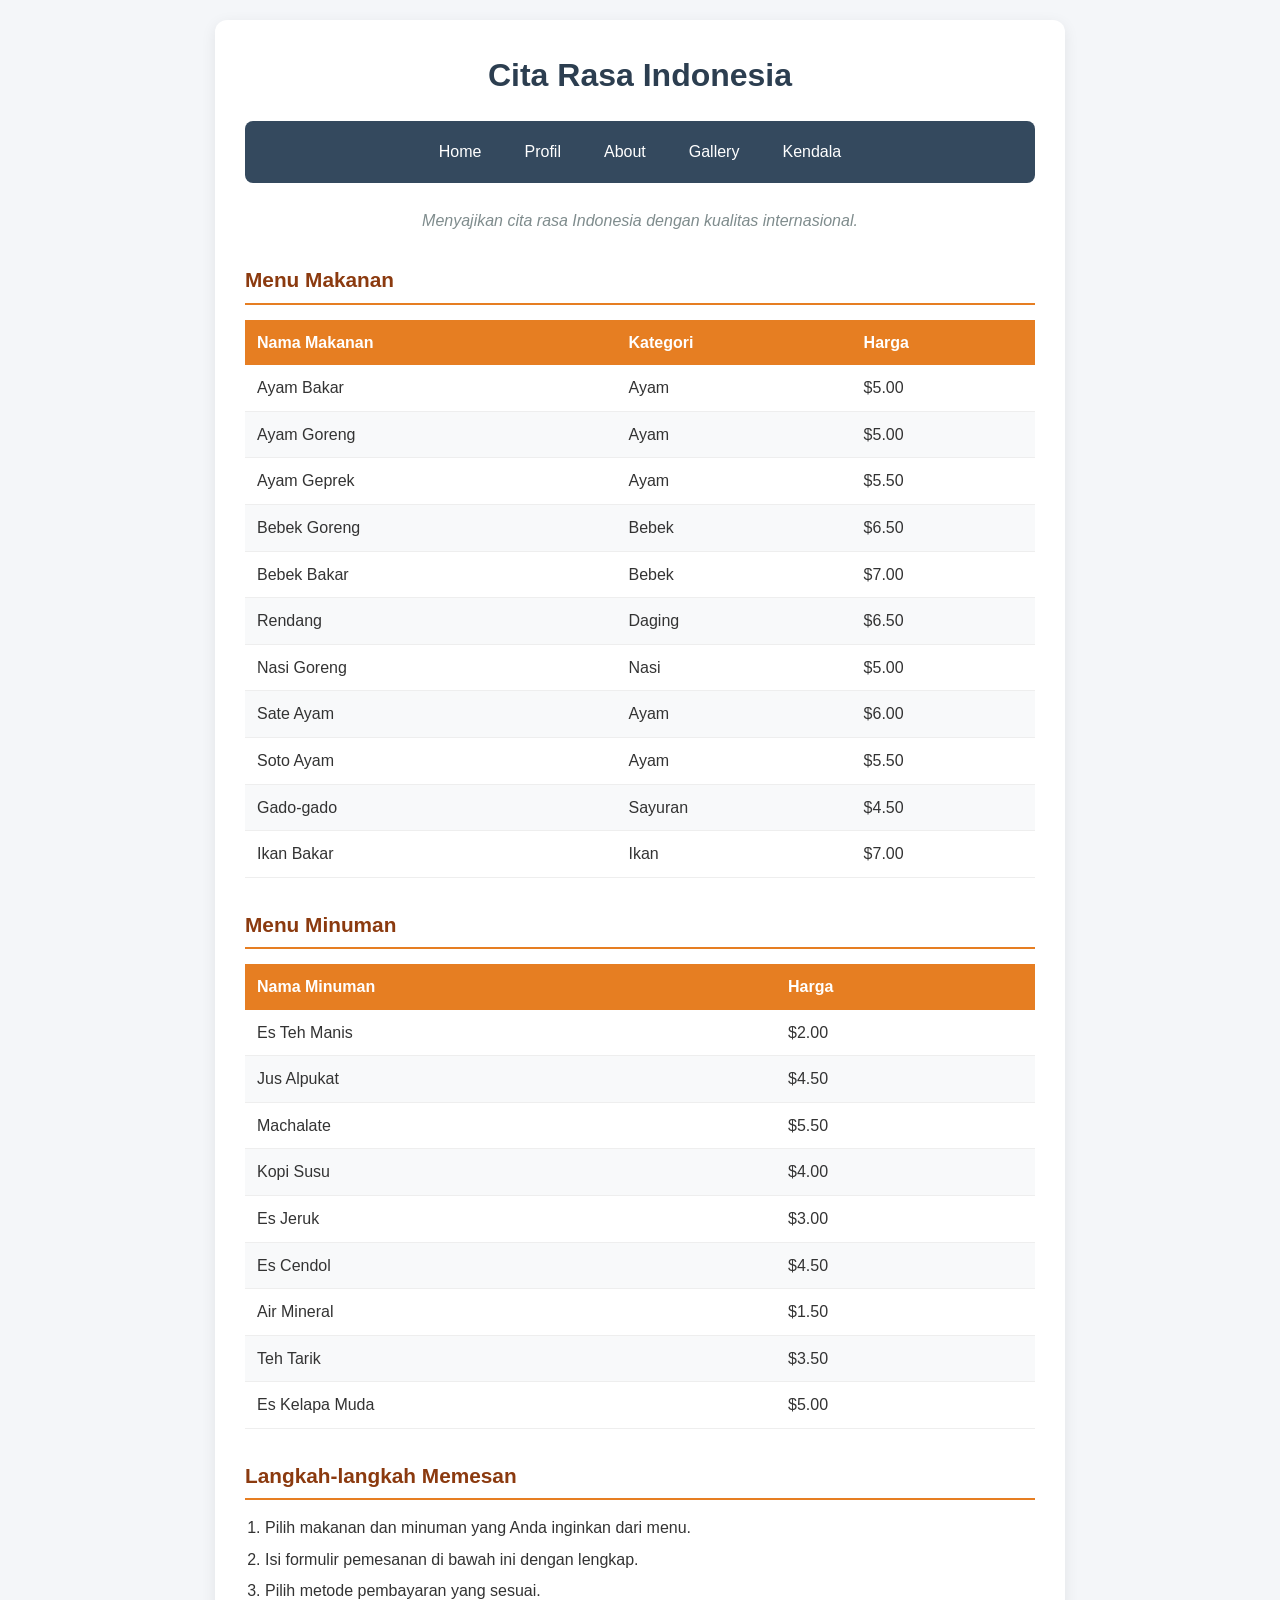
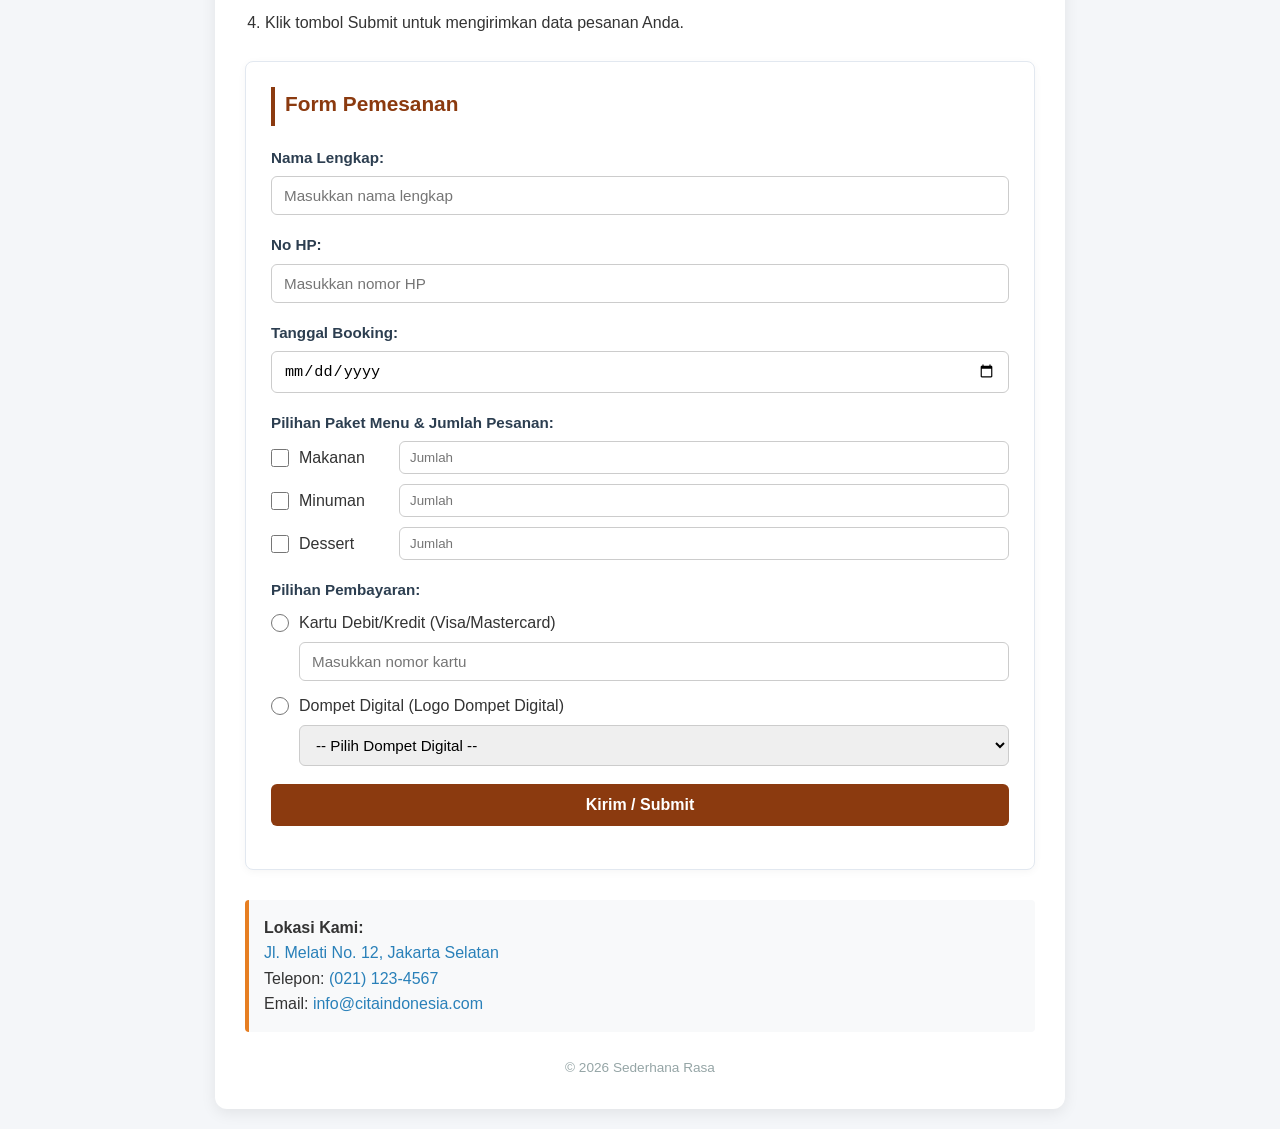
<file: index.html>
<!DOCTYPE html>
<html lang="id">

<head>
  <meta charset="UTF-8" />
  <meta name="viewport" content="width=device-width, initial-scale=1.0" />
  <title>Menu Cita Rasa Indonesia</title>
  <link rel="stylesheet" href="style.css" />
</head>

<body>
  <div class="menu-card">
    <h1 id="home">Cita Rasa Indonesia</h1>

    <nav aria-label="Navigasi utama">
      <a href="home.html">Home</a>
      <a href="profil.html">Profil</a>
      <a href="About.html">About</a>
      <a href="Gallery.html">Gallery</a>
      <a href="Kendala.html">Kendala</a>
    </nav>

    <div class="page-wrap">
      <div class="main-content">
        <p class="deskripsi">
          Menyajikan cita rasa Indonesia dengan kualitas internasional.
        </p>

        <div id="profil">
          <h2>Menu Makanan</h2>
          <table class="menu-table">
            <thead>
              <tr>
                <th scope="col">Nama Makanan</th>
                <th scope="col">Kategori</th>
                <th scope="col">Harga</th>
              </tr>
            </thead>
            <tbody>
              <tr>
                <td>Ayam Bakar</td>
                <td>Ayam</td>
                <td>$5.00</td>
              </tr>
              <tr>
                <td>Ayam Goreng</td>
                <td>Ayam</td>
                <td>$5.00</td>
              </tr>
              <tr>
                <td>Ayam Geprek</td>
                <td>Ayam</td>
                <td>$5.50</td>
              </tr>
              <tr>
                <td>Bebek Goreng</td>
                <td>Bebek</td>
                <td>$6.50</td>
              </tr>
              <tr>
                <td>Bebek Bakar</td>
                <td>Bebek</td>
                <td>$7.00</td>
              </tr>
              <tr>
                <td>Rendang</td>
                <td>Daging</td>
                <td>$6.50</td>
              </tr>
              <tr>
                <td>Nasi Goreng</td>
                <td>Nasi</td>
                <td>$5.00</td>
              </tr>
              <tr>
                <td>Sate Ayam</td>
                <td>Ayam</td>
                <td>$6.00</td>
              </tr>
              <tr>
                <td>Soto Ayam</td>
                <td>Ayam</td>
                <td>$5.50</td>
              </tr>
              <tr>
                <td>Gado-gado</td>
                <td>Sayuran</td>
                <td>$4.50</td>
              </tr>
              <tr>
                <td>Ikan Bakar</td>
                <td>Ikan</td>
                <td>$7.00</td>
              </tr>
            </tbody>
          </table>

          <h2>Menu Minuman</h2>
          <table class="menu-table">
            <thead>
              <tr>
                <th scope="col">Nama Minuman</th>
                <th scope="col">Harga</th>
              </tr>
            </thead>
            <tbody>
              <tr>
                <td>Es Teh Manis</td>
                <td>$2.00</td>
              </tr>
              <tr>
                <td>Jus Alpukat</td>
                <td>$4.50</td>
              </tr>
              <tr>
                <td>Machalate</td>
                <td>$5.50</td>
              </tr>
              <tr>
                <td>Kopi Susu</td>
                <td>$4.00</td>
              </tr>
              <tr>
                <td>Es Jeruk</td>
                <td>$3.00</td>
              </tr>
              <tr>
                <td>Es Cendol</td>
                <td>$4.50</td>
              </tr>
              <tr>
                <td>Air Mineral</td>
                <td>$1.50</td>
              </tr>
              <tr>
                <td>Teh Tarik</td>
                <td>$3.50</td>
              </tr>
              <tr>
                <td>Es Kelapa Muda</td>
                <td>$5.00</td>
              </tr>
            </tbody>
          </table>

          <section class="order-guide" aria-labelledby="order-guide-title">
            <h2 id="order-guide-title">Langkah-langkah Memesan</h2>
            <ol>
              <li>Pilih makanan dan minuman yang Anda inginkan dari menu.</li>
              <li>Isi formulir pemesanan di bawah ini dengan lengkap.</li>
              <li>Pilih metode pembayaran yang sesuai.</li>
              <li>Klik tombol Submit untuk mengirimkan data pesanan Anda.</li>
            </ol>
          </section>

          <!-- Form Pemesanan -->
          <section class="order-form-section">
            <h2>Form Pemesanan</h2>
            <form action="#" method="POST" class="order-form">
              <!-- 1. Textbox Input Nama Lengkap & No HP -->
              <div class="form-group">
                <label for="nama">Nama Lengkap:</label>
                <input type="text" id="nama" name="nama" placeholder="Masukkan nama lengkap" required />
              </div>

              <div class="form-group">
                <label for="nohp">No HP:</label>
                <input type="tel" id="nohp" name="nohp" placeholder="Masukkan nomor HP" required />
              </div>

              <!-- 2. Input Type Date Tanggal Booking -->
              <div class="form-group">
                <label for="tanggal_booking">Tanggal Booking:</label>
                <input type="date" id="tanggal_booking" name="tanggal_booking" required />
              </div>

              <!-- 3. Checkbox Pilihan Paket + Textbox Jumlah Pesanan -->
              <div class="form-group">
                <label>Pilihan Paket Menu & Jumlah Pesanan:</label>

                <div class="checkbox-row">
                  <input type="checkbox" id="makanan" name="kategori_menu[]" value="makanan" />
                  <label for="makanan">Makanan</label>
                  <input type="number" name="jumlah_makanan" min="1" placeholder="Jumlah" />
                </div>

                <div class="checkbox-row">
                  <input type="checkbox" id="minuman" name="kategori_menu[]" value="minuman" />
                  <label for="minuman">Minuman</label>
                  <input type="number" name="jumlah_minuman" min="1" placeholder="Jumlah" />
                </div>

                <div class="checkbox-row">
                  <input type="checkbox" id="dessert" name="kategori_menu[]" value="dessert" />
                  <label for="dessert">Dessert</label>
                  <input type="number" name="jumlah_dessert" min="1" placeholder="Jumlah" />
                </div>
              </div>

              <!-- 4. Radio Button Pilihan Pembayaran & Input Terkait -->
              <div class="form-group">
                <label>Pilihan Pembayaran:</label>

                <!-- Kartu Debit/Kredit -->
                <div class="radio-row">
                  <input type="radio" id="kartu" name="pembayaran" value="kartu" required />
                  <label for="kartu">Kartu Debit/Kredit (Visa/Mastercard)</label>
                </div>
                <div class="sub-input">
                  <input type="text" name="nomor_kartu" placeholder="Masukkan nomor kartu" />
                </div>

                <!-- Dompet Digital -->
                <div class="radio-row">
                  <input type="radio" id="dompet_digital" name="pembayaran" value="dompet_digital" />
                  <label for="dompet_digital">Dompet Digital (Logo Dompet Digital)</label>
                </div>
                <div class="sub-input">
                  <select name="pilihan_dompet_digital">
                    <option value="">-- Pilih Dompet Digital --</option>
                    <option value="gopay">GoPay</option>
                    <option value="ovo">OVO</option>
                    <option value="dana">DANA</option>
                    <option value="shopeepay">ShopeePay</option>
                  </select>
                </div>
              </div>

              <!-- 5. Button Submit -->
              <div class="form-group">
                <button type="submit" class="btn-submit">Kirim / Submit</button>
              </div>
            </form>
          </section>

          <div class="info-alamat">
            <strong>Lokasi Kami:</strong><br />
            <a href="https://www.google.com/maps/search/?api=1&query=Jl.+Melati+No.+123,+Jakarta+Selatan"
              target="_blank" rel="noopener noreferrer">
              Jl. Melati No. 12, Jakarta Selatan
            </a><br />
            Telepon: <a href="tel:+62211234567">(021) 123-4567</a><br />
            Email: <a href="mailto:info@citaindonesia.com">info@citaindonesia.com</a>
          </div>

          <div class="copyright">&copy; 2026 Sederhana Rasa</div>
        </div>
      </div>
    </div>
  </div>
</body>

</html>
</file>
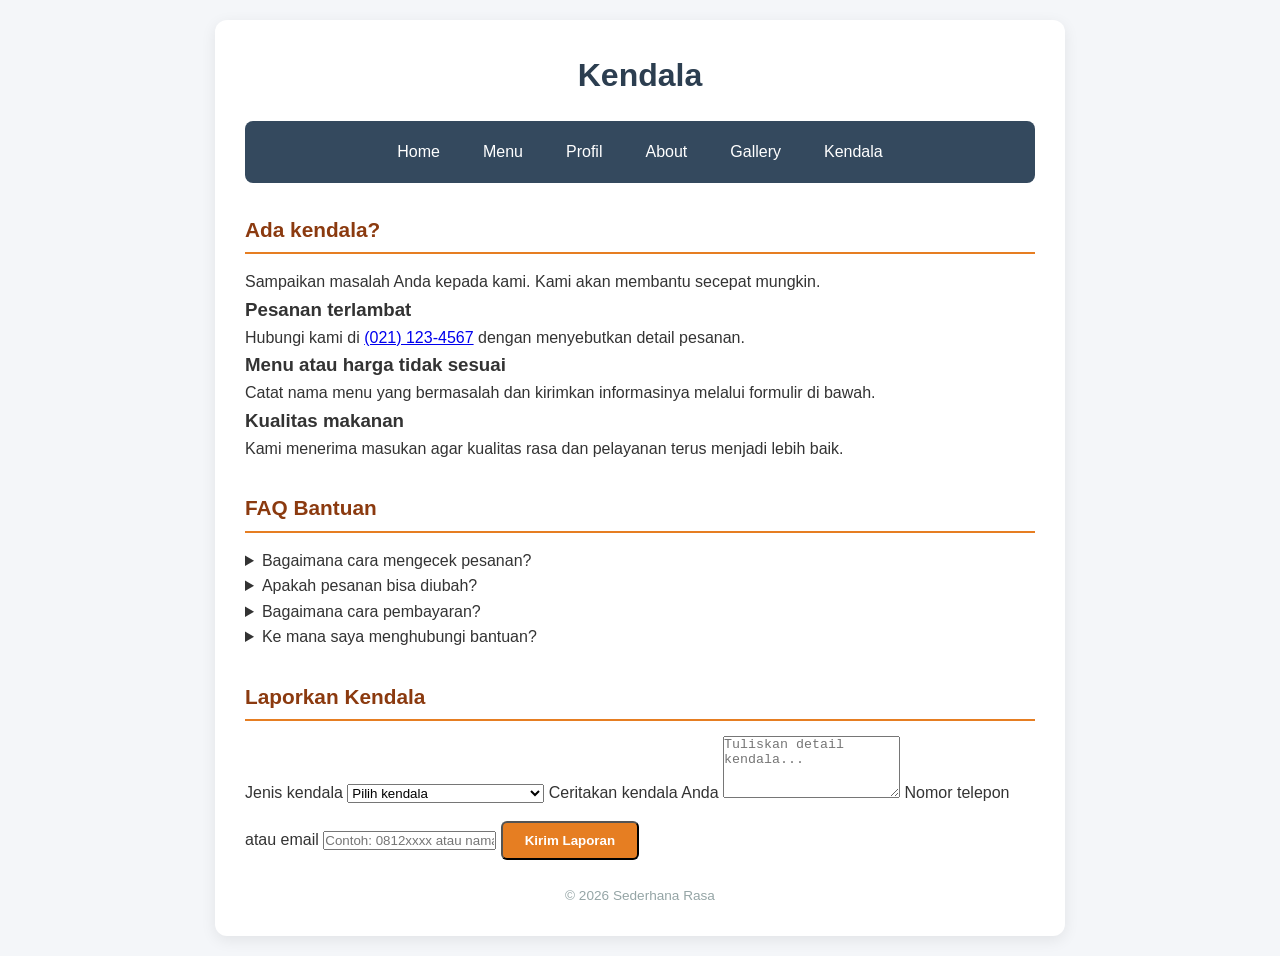
<file: Kendala.html>
<!DOCTYPE html>
<html lang="id">

<head>
  <meta charset="UTF-8">
  <meta name="viewport" content="width=device-width, initial-scale=1.0">
  <title>Kendala - Cita Rasa Indonesia</title>
  <link rel="stylesheet" href="style.css">
</head>

<body>
  <main class="menu-card issue-card">
    <h1>Kendala</h1>

    <nav aria-label="Navigasi utama">
      <a href="home.html">Home</a>
      <a href="index.html">Menu</a>
      <a href="profil.html">Profil</a>
      <a href="About.html">About</a>
      <a href="Gallery.html">Gallery</a>
      <a href="Kendala.html">Kendala</a>
    </nav>

    <section class="issue-intro" aria-labelledby="issue-title">
      <h2 id="issue-title">Ada kendala?</h2>
      <p>Sampaikan masalah Anda kepada kami. Kami akan membantu secepat mungkin.</p>
    </section>

    <section class="issue-options" aria-label="Kendala yang sering terjadi">
      <article>
        <h3>Pesanan terlambat</h3>
        <p>Hubungi kami di <a href="tel:+62211234567">(021) 123-4567</a> dengan menyebutkan detail pesanan.</p>
      </article>
      <article>
        <h3>Menu atau harga tidak sesuai</h3>
        <p>Catat nama menu yang bermasalah dan kirimkan informasinya melalui formulir di bawah.</p>
      </article>
      <article>
        <h3>Kualitas makanan</h3>
        <p>Kami menerima masukan agar kualitas rasa dan pelayanan terus menjadi lebih baik.</p>
      </article>
    </section>

    <section class="issue-faq" aria-labelledby="faq-title">
      <h2 id="faq-title">FAQ Bantuan</h2>
      <details>
        <summary>Bagaimana cara mengecek pesanan?</summary>
        <p>Hubungi kami melalui telepon dan siapkan nama serta detail pesanan Anda.</p>
      </details>
      <details>
        <summary>Apakah pesanan bisa diubah?</summary>
        <p>Pesanan dapat diubah selama belum diproses. Segera hubungi kami untuk mendapatkan bantuan.</p>
      </details>
      <details>
        <summary>Bagaimana cara pembayaran?</summary>
        <p>Pembayaran dapat dilakukan sesuai arahan petugas saat pesanan dikonfirmasi.</p>
      </details>
      <details>
        <summary>Ke mana saya menghubungi bantuan?</summary>
        <p>Hubungi (021) 123-4567 atau kirimkan laporan melalui formulir di bawah.</p>
      </details>
    </section>

    <form class="issue-form" id="issueForm">
      <h2>Laporkan Kendala</h2>
      <label for="issueType">Jenis kendala</label>
      <select id="issueType" name="issueType" required>
        <option value="">Pilih kendala</option>
        <option>Pesanan terlambat</option>
        <option>Menu atau harga tidak sesuai</option>
        <option>Kualitas makanan</option>
        <option>Lainnya</option>
      </select>

      <label for="issueMessage">Ceritakan kendala Anda</label>
      <textarea id="issueMessage" name="issueMessage" rows="4" placeholder="Tuliskan detail kendala..."
        required></textarea>

      <label for="issueContact">Nomor telepon atau email</label>
      <input id="issueContact" name="issueContact" type="text" placeholder="Contoh: 0812xxxx atau nama@email.com"
        required>

      <button class="home-button issue-submit" type="submit">Kirim Laporan</button>
      <p class="issue-status" id="issueStatus" role="status" aria-live="polite"></p>
    </form>

    <div class="copyright">&copy; 2026 Sederhana Rasa</div>
  </main>

  <script>
    const issueForm = document.getElementById("issueForm");
    const issueStatus = document.getElementById("issueStatus");

    issueForm.addEventListener("submit", (event) => {
      event.preventDefault();
      issueStatus.textContent = "Laporan Anda sudah diterima. Terima kasih atas masukannya.";
      issueForm.reset();
    });
  </script>

</body>

</html>
</file>
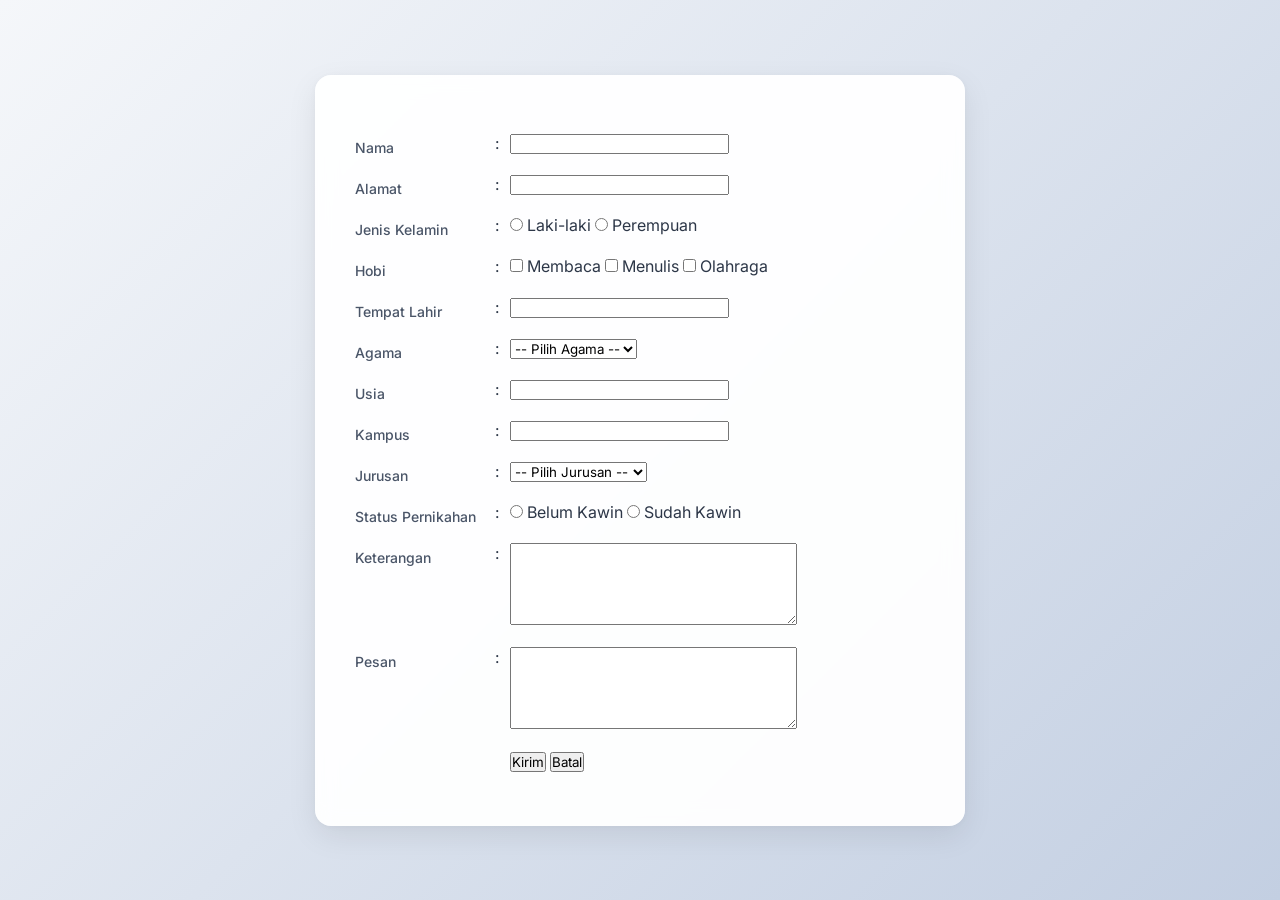
<file: latihan pembuatab form/latihan pembutan form.html>
<!DOCTYPE html>
<html lang="id">

<head>
  <meta charset="UTF-8">
  <meta name="viewport" content="width=device-width, initial-scale=1.0">
  <title>Pembuatan Form</title>
  <link rel="stylesheet" href="style.css">
</head>

<body>


  <!-- Start of Form -->
  <form action="" method="POST">
    <table>
      <tr>
        <td>Nama</td>
        <td>:</td>
        <td><input type="text" name="nama" id="nama"></td>
      </tr>
      <tr>
        <td>Alamat</td>
        <td>:</td>
        <td><input type="text" name="alamat" id="alamat"></td>
      </tr>
      <tr>
        <td>Jenis Kelamin</td>
        <td>:</td>
        <td>
          <input type="radio" name="jk" id="laki-laki" value="Laki-laki">
          <label for="laki-laki">Laki-laki</label>
          <input type="radio" name="jk" id="perempuan" value="Perempuan">
          <label for="perempuan">Perempuan</label>
        </td>
      </tr>
      <tr>
        <td>Hobi</td>
        <td>:</td>
        <td>
          <input type="checkbox" name="hobi[]" id="membaca" value="Membaca">
          <label for="membaca">Membaca</label>
          <input type="checkbox" name="hobi[]" id="menulis" value="Menulis">
          <label for="menulis">Menulis</label>
          <input type="checkbox" name="hobi[]" id="olahraga" value="Olahraga">
          <label for="olahraga">Olahraga</label>
        </td>
      </tr>
      <tr>
        <td>Tempat Lahir</td>
        <td>:</td>
        <td><input type="text" name="tempat_lahir" id="tempat_lahir"></td>
      </tr>
      <tr>
        <td>Agama</td>
        <td>:</td>
        <td>
          <select name="agama" id="agama">
            <option value="">-- Pilih Agama --</option>
            <option value="Islam">Islam</option>
            <option value="Kristen">Kristen</option>
            <option value="Katolik">Katolik</option>
            <option value="Hindu">Hindu</option>
            <option value="Budha">Budha</option>
            <option value="Khonghucu">Khonghucu</option>
          </select>
        </td>
      </tr>
      <tr>
        <td>Usia</td>
        <td>:</td>
        <td><input type="number" name="usia" id="usia"></td>
      </tr>
      <tr>
        <td>Kampus</td>
        <td>:</td>
        <td><input type="text" name="kampus" id="kampus"></td>
      </tr>
      <tr>
        <td>Jurusan</td>
        <td>:</td>
        <td>
          <select name="jurusan" id="jurusan">
            <option value="">-- Pilih Jurusan --</option>
            <option value="Teknik Informatika">Teknik Informatika</option>
            <option value="Sistem Informasi">Sistem Informasi</option>
            <option value="Manajemen">Manajemen</option>
            <option value="Akuntansi">Akuntansi</option>
          </select>
        </td>
      </tr>
      <tr>
        <td>Status Pernikahan</td>
        <td>:</td>
        <td>
          <input type="radio" name="status_pernikahan" id="belum_kawin" value="Belum Kawin">
          <label for="belum_kawin">Belum Kawin</label>
          <input type="radio" name="status_pernikahan" id="sudah_kawin" value="Sudah Kawin">
          <label for="sudah_kawin">Sudah Kawin</label>
        </td>
      </tr>
      <tr>
        <td>Keterangan</td>
        <td>:</td>
        <td><textarea name="keterangan" id="keterangan" cols="30" rows="5"></textarea></td>
      </tr>
      <tr>
        <td>Pesan</td>
        <td>:</td>
        <td><textarea name="pesan" id="pesan" cols="30" rows="5"></textarea></td>
      </tr>
      <tr>
        <td></td>
        <td></td>
        <td>
          <button type="submit">Kirim</button>
          <button type="reset">Batal</button>
        </td>
      </tr>
    </table>
  </form>

</body>

</html>
</file>
<file: style.css>
/* Reset Dasar */
* {
  box-sizing: border-box;
  margin: 0;
  padding: 0;
}

body {
  font-family: 'Segoe UI', Tahoma, Geneva, Verdana, sans-serif;
  background-color: #f4f6f9;
  color: #333;
  line-height: 1.6;
  padding: 20px;
}

/* Container Utama */
.menu-card {
  max-width: 850px;
  margin: 0 auto;
  background: #ffffff;
  border-radius: 12px;
  box-shadow: 0 4px 15px rgba(0, 0, 0, 0.08);
  padding: 30px;
}

h1 {
  text-align: center;
  color: #2c3e50;
  margin-bottom: 20px;
}

/* Navigasi */
nav {
  display: flex;
  justify-content: center;
  gap: 15px;
  background-color: #34495e;
  padding: 12px;
  border-radius: 8px;
  margin-bottom: 25px;
  flex-wrap: wrap;
}

nav a {
  color: #ffffff;
  text-decoration: none;
  font-weight: 500;
  padding: 6px 14px;
  border-radius: 4px;
  transition: background-color 0.3s;
}

nav a:hover {
  background-color: #e67e22;
}

.deskripsi {
  text-align: center;
  font-style: italic;
  color: #7f8c8d;
  margin-bottom: 25px;
}

h2 {
  color: #8b3a0f;
  border-bottom: 2px solid #e67e22;
  padding-bottom: 6px;
  margin: 30px 0 15px 0;
  font-size: 1.3rem;
}

/* Tabel Menu */
.menu-table {
  width: 100%;
  border-collapse: collapse;
  margin-bottom: 25px;
}

.menu-table th {
  background-color: #e67e22;
  color: #ffffff;
  text-align: left;
  padding: 10px 12px;
}

.menu-table td {
  padding: 10px 12px;
  border-bottom: 1px solid #eeeeee;
}

.menu-table tbody tr:nth-child(even) {
  background-color: #f8f9fa;
}

/* Langkah Memesan */
.order-guide ol {
  padding-left: 20px;
  margin-bottom: 20px;
}

.order-guide li {
  margin-bottom: 6px;
}

/* Styling Form Pemesanan */
.order-form-section {
  background-color: #ffffff;
  border: 1px solid #e2e8f0;
  padding: 25px;
  border-radius: 8px;
  margin-top: 25px;
  box-shadow: 0 2px 8px rgba(0, 0, 0, 0.04);
}

.order-form-section h2 {
  border-bottom: none;
  border-left: 4px solid #8b3a0f;
  padding-left: 10px;
  margin-top: 0;
  margin-bottom: 20px;
}

.form-group {
  margin-bottom: 18px;
}

.form-group > label {
  display: block;
  font-weight: 600;
  margin-bottom: 6px;
  color: #2c3e50;
  font-size: 0.95rem;
}

/* Input Teks, Tel, Date, Select */
.form-group input[type='text'],
.form-group input[type='tel'],
.form-group input[type='date'],
.form-group select {
  width: 100%;
  padding: 10px 12px;
  border: 1px solid #ccc;
  border-radius: 6px;
  font-size: 0.95rem;
}

.form-group input[type='text']:focus,
.form-group input[type='tel']:focus,
.form-group input[type='date']:focus,
.form-group select:focus {
  outline: none;
  border-color: #8b3a0f;
  box-shadow: 0 0 4px rgba(139, 58, 15, 0.25);
}

/* Format Sejajar Checkbox & Input Jumlah */
.checkbox-row {
  display: flex;
  align-items: center;
  gap: 10px;
  margin-bottom: 10px;
}

.checkbox-row input[type='checkbox'] {
  width: 18px;
  height: 18px;
  cursor: pointer;
}

.checkbox-row label {
  width: 90px;
  font-weight: normal;
  cursor: pointer;
}

.checkbox-row input[type='number'] {
  flex: 1;
  padding: 8px 10px;
  border: 1px solid #ccc;
  border-radius: 6px;
}

/* Radio Button Pembayaran */
.radio-row {
  display: flex;
  align-items: center;
  gap: 10px;
  margin-top: 8px;
  margin-bottom: 6px;
}

.radio-row input[type='radio'] {
  width: 18px;
  height: 18px;
  cursor: pointer;
}

.radio-row label {
  font-weight: normal;
  cursor: pointer;
}

.sub-input {
  margin-left: 28px;
  margin-bottom: 12px;
}

/* Tombol Submit */
.btn-submit {
  width: 100%;
  background-color: #8b3a0f;
  color: #ffffff;
  border: none;
  padding: 12px;
  font-size: 1rem;
  font-weight: bold;
  border-radius: 6px;
  cursor: pointer;
  transition: background-color 0.3s;
}

.btn-submit:hover {
  background-color: #6e2e0c;
}

/* Informasi Alamat & Copyright */
.info-alamat {
  margin-top: 30px;
  padding: 15px;
  background-color: #f8f9fa;
  border-left: 4px solid #e67e22;
  border-radius: 4px;
}

.info-alamat a {
  color: #2980b9;
  text-decoration: none;
}

.copyright {
  text-align: center;
  margin-top: 25px;
  font-size: 0.85rem;
  color: #95a5a6;
}

/* Container Foto Restoran */
.restaurant-image {
  margin: 20px auto;
  text-align: center;
  max-width: 500px; /* Batas lebar kontainer foto agar lebih kecil */
}

/* Pengaturan Ukuran Foto */
.restaurant-image img {
  width: 100%;
  max-height: 280px; /* Membatasi tinggi foto agar tidak terlalu besar */
  object-fit: cover; /* Memastikan gambar tetap proporsional tanpa terdistorsi */
  border-radius: 10px;
  box-shadow: 0 4px 10px rgba(0, 0, 0, 0.1);
}

/* Keterangan Gambar (Caption) */
.restaurant-image figcaption {
  font-size: 0.85rem;
  color: #666;
  margin-top: 8px;
  font-style: italic;
}

/* Styling Tombol 'Lihat Menu' */
.home-button {
  display: inline-block;
  background-color: #e67e22;
  color: #ffffff;
  padding: 10px 22px;
  border-radius: 6px;
  text-decoration: none;
  font-weight: bold;
  margin-top: 15px;
  transition: background-color 0.3s ease;
}

.home-button:hover {
  background-color: #d35400;
}

.home-content {
  text-align: center;
  margin-bottom: 20px;
}
</file>
<file: latihan pembuatab form/style.css>
/* Import Modern Font */
@import url('https://fonts.googleapis.com/css2?family=Inter:wght@400;500;600&display=swap');

/* Global Reset & Base */
* {
  box-sizing: border-box;
  margin: 0;
  padding: 0;
  font-family: 'Inter', system-ui, -apple-system, sans-serif;
}

body {
  background: linear-gradient(135deg, #f5f7fa 0%, #c3cfe2 100%);
  color: #2d3748;
  display: flex;
  justify-content: center;
  align-items: center;
  min-height: 100vh;
  padding: 40px 20px;
}

/* Form Container */
form {
  background: rgba(255, 255, 255, 0.95);
  -webkit-backdrop-filter: blur(10px);
  backdrop-filter: blur(10px);
  padding: 40px;
  border-radius: 16px;
  box-shadow: 0 10px 30px rgba(0, 0, 0, 0.08), 0 1px 8px rgba(0, 0, 0, 0.04);
  max-width: 650px;
  width: 100%;
  transition: transform 0.3s ease, box-shadow 0.3s ease;
}

form:hover {
  transform: translateY(-2px);
  box-shadow: 0 15px 35px rgba(0, 0, 0, 0.1);
}

/* Layout Tabel */
table {
  width: 100%;
  border-collapse: separate;
  border-spacing: 0 14px; /* Memberikan jarak antar baris */
}

td {
  vertical-align: top; /* Penyelarasan sejajar atas untuk textarea */
  padding-top: 4px;
}

/* Kolom Label */
td:nth-child(1) {
  font-weight: 500;
  color: #4a5568;
  width: 140px;
  font-size: 14px;
  padding-top: 10px;
}

/* Kolom Titik Dua */
td:nth-child(2) {
  width: 15px;
  color:
</file>
